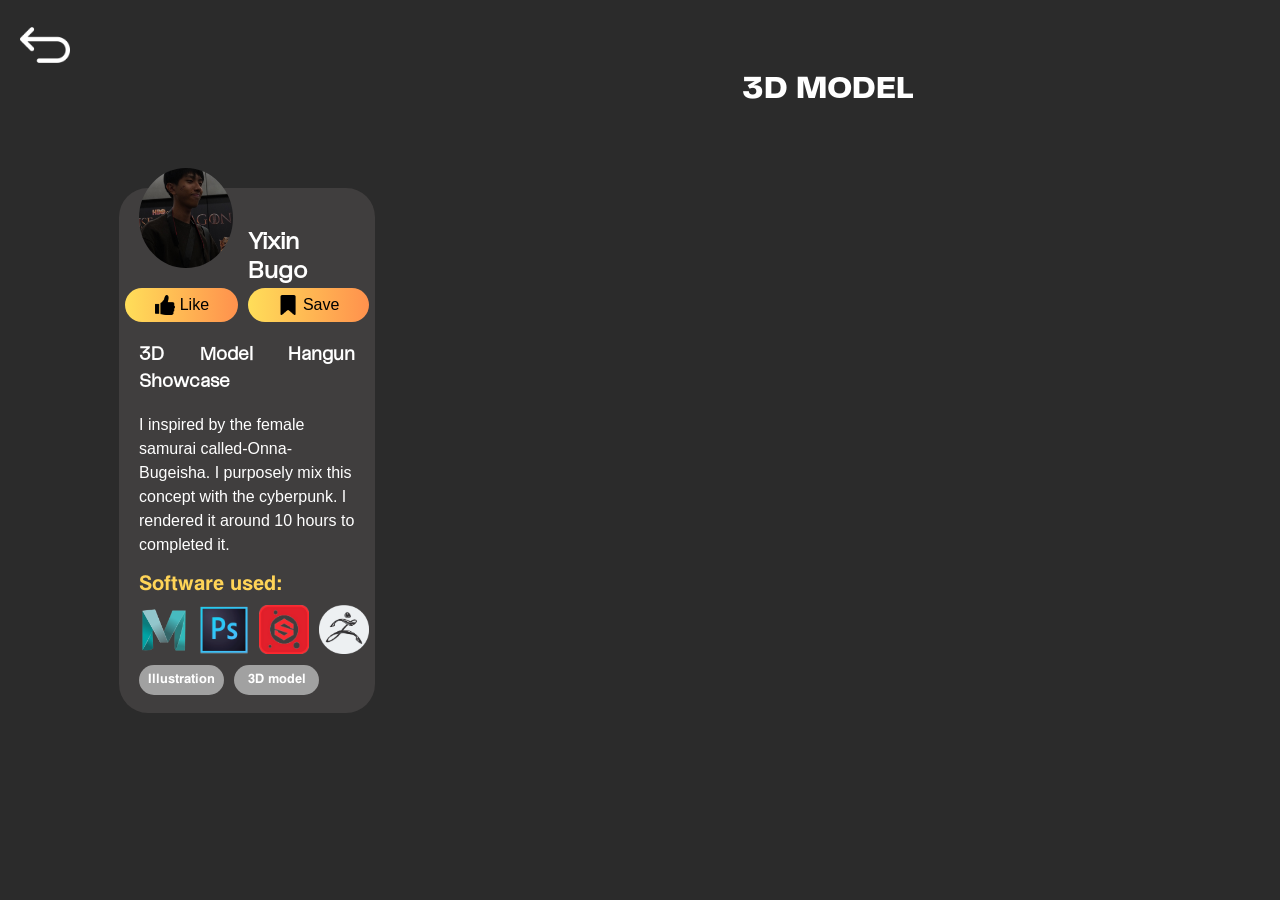
<file: 3d2.html>
<!DOCTYPE html>
<html lang="en">
<head>
  <title>3D</title>
  <meta charset="utf-8">
  <meta name="viewport" content="width=device-width, initial-scale=1">
  <link href="https://cdn.jsdelivr.net/npm/bootstrap@5.3.3/dist/css/bootstrap.min.css" rel="stylesheet">
  <script src="https://cdn.jsdelivr.net/npm/bootstrap@5.3.3/dist/js/bootstrap.bundle.min.js"></script>
  <link rel="stylesheet" href="3d2.css">
  <link rel="stylesheet" href="https://fonts.googleapis.com/css2?family=Material+Symbols+Outlined:opsz,wght,FILL,GRAD@24,400,0,0" />
	
	
	
</head>

<body>
	
	
	
<!-- 添加返回键 -->
<div class="back-button" style="position: absolute; top: 20px; left: 20px; z-index: 1000;">
  <a href="index.html"><img src="icon/return.png" alt="Back" style="width: 50px; height: 50px;"></a>
</div>

<div class="profile-container">
 
	<div class="profile-header">
		
		<div class="top1">
			<img src="person/person7.jpg" alt="Yixin Bugo" class="profile-picture"> <!-- 头像图片 -->
			<h3>Yixin Bugo</h3>
  		</div>
	
		 <div class="profile-buttons">
			<button><img src="icon/like.png">Like</button>
			<button><img src="icon/bookmark.png">Save</button>
		 </div>
	</div>
	
	
	<div class="profile-info">
		  <p class="title">3D Model Hangun Showcase</p>
		  <p class="title-content">I inspired by the female samurai
			  called-Onna-Bugeisha. I purposely mix this concept with the cyberpunk. I rendered it around 10 hours to completed it.</p>
	</div>
 
	  <div class="software-used">
		<h5>Software used:</h5>
		  <div class="software-logo">
			<img src="icon/maya.png" alt="Maya" class="icon">  <!-- 图标图片 -->
			<img src="icon/photoshop.png" alt="Photoshop" class="icon">
			<img src="icon/s3d.png" alt="" class="icon">
			  <img src="icon/Zbrush.png" alt="Zbrush" class="icon">
		  </div>
		  
		  <div class="label-btn">
		  	<button>Illustration</button>
		  	<button>3D model</button>
		  </div>
	  
	  </div>
</div>
	
	<div class="model3d">
		<div class="title3d">3D MODEL</div>
		
		 <div id="container3D" ></div>
	
	</div>


	
		
		
	



	
	
	<script src="3d2.js" type="module"></script>	
	
</body>
	


</html>
</file>
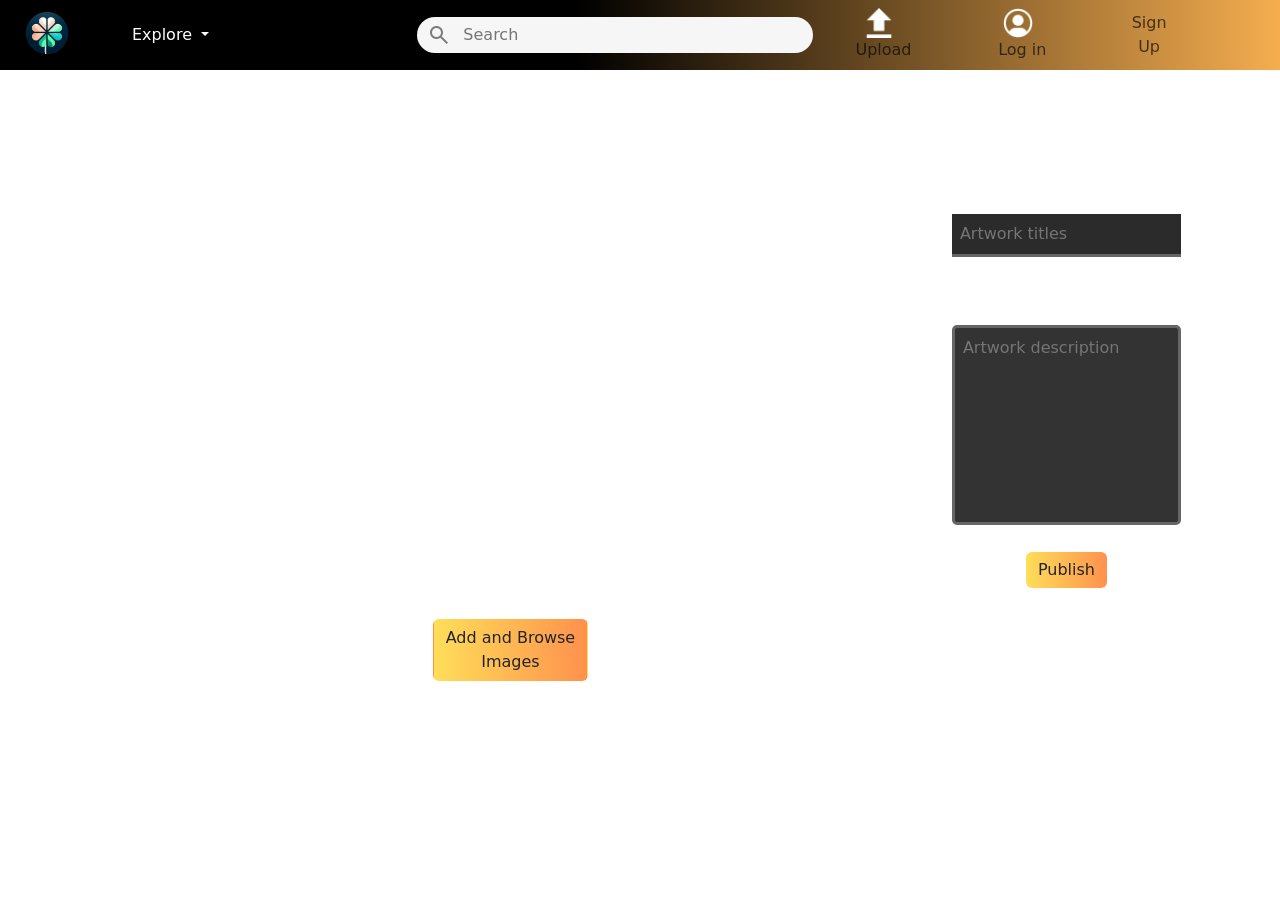
<file: Upload.html>
<!DOCTYPE html>
<html lang="en">
<head>
  <title>Starhub Paradise</title>
  <meta charset="utf-8">
  <meta name="viewport" content="width=device-width, initial-scale=1">
  <link href="https://cdn.jsdelivr.net/npm/bootstrap@5.3.3/dist/css/bootstrap.min.css" rel="stylesheet">
  <script src="https://cdn.jsdelivr.net/npm/bootstrap@5.3.3/dist/js/bootstrap.bundle.min.js"></script>
  <link rel="stylesheet" href="Upload.css">
  <link rel="stylesheet" href="https://fonts.googleapis.com/css2?family=Material+Symbols+Outlined:opsz,wght,FILL,GRAD@24,400,0,0" />
  <link href="https://stackpath.bootstrapcdn.com/bootstrap/5.1.3/css/bootstrap.min.css" rel="stylesheet">
	<script src="upload.js" defer></script>
	
	
	
</head>

<body>

<nav class="navbar navbar-expand-sm">
  <div class="container-fluid">
    <!-- Logo -->
	  
    <a class="navbar-logo"  href="index.html">
      <img src="icon/logo.png" class="logo" alt="Starhub Paradise">
    </a>

    <!-- Hamburger button for mobile view -->
    <button class="navbar-toggler" type="button" data-bs-toggle="collapse" data-bs-target="#mynavbar">
      <span class="navbar-toggler-icon"></span>
    </button>  

    <!-- Collapsible content -->
    <div class="navbar-collapse" id="mynavbar">
		
		<div class="col-md-4 navmid order-1 order-md-2">
		  <div class="search-container">
			<form action="/action_page.php">
			  <div class="search">
				<span class="search-icon material-symbols-outlined">search</span>
				<input class="search-input" type="text" placeholder="Search">
			  </div>
			</form>
		  </div>
		</div>

		
		
		<div class="col-md-4 navleft order-2 order-md-1">
        <!-- Navigation links for mobile view -->
        <ul class="navbar-nav d-flex flex-column flex-md-row align-items-center">
          <!-- Dropdown for Explore -->
          <li class="nav-item dropdown">
            <a class="nav-link dropdown-toggle" href="#" id="exploreDropdown" role="button" data-bs-toggle="dropdown" aria-expanded="false">
              Explore
            </a>
            <ul class="dropdown-menu" aria-labelledby="exploreDropdown">
              <li><a class="dropdown-item" href="index.html#second-navbar-section" onclick="scrollToNavbar()">Gallery</a></li>
              <li><a class="dropdown-item" href="#">Blogs</a></li>
              <li><a class="dropdown-item" href="#">Jobs</a></li>
            </ul>
          </li>
          <li class="nav-item">
            <a class="nav-link" id="nav-link" href="Contact.html">Contact</a>
          </li>
        </ul>
      </div>
		
	
		
		<div class="col-md-4 navright  order-3 order-md-3" >
			 <ul class="navbar-nav d-flex flex-column flex-md-row align-items-center">
            <li class="nav-item">
              <a class="nav-link" href="#">
                <img src="icon/upload-button.png" alt="Upload">Upload
              </a>
            </li>
            <li class="nav-item">
              <a class="nav-link" href="Login.html">
                <img src="icon/login-button.png" alt="Log in">Log in
              </a>
            </li>
            <li class="nav-item">
              <a class="nav-link" href="Signup.html">Sign Up</a>
            </li>
          </ul>
			
		</div>
	</div>	    
  </div>
</nav>
	
<!--/* 大标题样式 */-->
	
	
    <div class="second-container">
        <h1>Publish Artwork</h1>
        <div class="content">
            <div class="upload-area" id="dropZone">
               
				<img src="icon/upload.png" class="upload-icon">
			
                <p class="Addimg">Add images</p>
                <p class="tips">Take photo or select photos from your gallery</p>
                <button class="btn" id="uploadBtn">Add and Browse <br> Images</button>
				 <input type="file" id="fileInput" style="display: none;" multiple/>
    			<div id="imagePreview"></div> <!-- 用于显示预览图像 -->
				
            </div>
            <div class="form-area">
                <div class="form-group">
                    <label for="title">Titles</label>
                    <input type="text" id="title" placeholder="Artwork titles">
                </div>
				
                <div class="form-group">
                    <label for="description">Description</label>
                    <textarea id="description" placeholder="Artwork description"></textarea>
                </div>
                <button class="btn" id="publishBtn">Publish</button>
            </div>
        </div>
    </div>

	<script src="photoGallery.js" defer></script>
	<script>
		console.log('JavaScript file loaded');
	</script>

	</body>
</html>
</file>
<file: 3d2.css>
*,
*::after,
*::before {
  margin: 0;
  padding: 0;
  box-sizing: border-box;
}

@font-face{
	src: url(fonts/PPTelegraf-Regular.otf);
	font-family: 'telegraf';
}

@font-face{
	src: url(fonts/PPTelegraf-UltraBold.otf);
	font-family: 'telegrafb';
}

@font-face{
	  font-family: 'canvas';
    src: url('fonts/Sans.otf') format('truetype');
    font-weight: normal;
    font-style: normal;
}

body {
  font-family: Arial, sans-serif;
  display: flex;
  align-items: center;
  min-height: 100vh;
  background-color: #2b2b2b; /* 设置整个页面的背景颜色与导航栏一致 */
  color: white; /* 设置文字颜色为白色，以便在深色背景上清晰显示 */
  margin: 0;
  padding: 0;
  overflow-x:  hidden;
	
}

.back-button:hover img {
    filter: brightness(0) saturate(100%) invert(83%) sepia(61%) saturate(692%) hue-rotate(328deg) brightness(103%) contrast(103%);
}

	/* 默认样式（适用于大屏幕） */
.profile-container {
    display: flex;
    flex-direction: column;
    width: 20%;
    height: 525px;
    background-color: #403e3e;
    border-radius: 29px;
    position: relative;
    box-sizing: border-box;
	padding: 20px;
	margin-left: 9.3%;
}

.profile-header {
    display: flex;
    flex-direction: column;
    align-items: center;
    justify-content: center;
    position: relative;

}

.top1 {
	margin: 0;
	padding: 0;
    display: flex;
    align-items: center;
}

.profile-picture {
    border-radius: 50%;
    width: 100px;
    height: 100px;
    margin-right: 15px;
    position: relative;
    top: -40px;
    z-index: 1;
    object-fit: cover;
}

.top1 h3 {
    font-size: 24px;
    font-weight:bolder;
    margin: 0;
    color: white;
	font-family: telegraf;
}

.profile-buttons {
   display: flex;
    gap: 10px;
    position: relative;
    top: -20px; /* 向上移动按钮 */
}

.profile-buttons button {
	justify-content: center;
    display: flex;
    align-items: center; /* 垂直居中对齐 */
    gap: 5px; /* 图片和文字之间的间距 */
	width: auto;
    padding: 5px 2.3vw; /* 按钮内边距 */
    border: none; /* 去掉按钮边框 */
    border-radius: 29px; /* 按钮圆角 */
    cursor: pointer; /* 鼠标悬停时变成手形光标 */
    font-size: 16px; /* 字体大小 */
    background: linear-gradient(to right, #ffde59, #ff914d);
	transition:  0.3s ease; /* 添加过渡效果，使变化更平滑 */
}


.profile-buttons button:hover{
	background: linear-gradient(to right, yellow, orange);
	color: white;

}

.profile-buttons button img {

    width: 20px; /* 图标的宽度 */
    height: 20px; /* 图标的高度 */
}

.title{
	font-weight: bold;
	font-size: 1.15em;
	text-align: justify;
	font-family: telegraf;
}

.title-content{
	font-family: sans-serif;
}

.software-used h5{

	color: #ffd457 ;
	font-family: canvas;
}

.software-logo{
	display: flex;
	gap:10px;
	align-items: center;
}



.icon{
	width: 50px;
	height: 50px;
	 object-fit: contain; /* 确保图标按比例缩放 */
}

.label-btn{
	margin: 10px 0;
	display: flex;
	gap:10px;
}

.software-used button{
	width: 85px;
	height: 30px;
	border-radius: 29px;
	background: #a1a1a1;
	color: #ffffff;
	border: none;
	font-size: 0.8em;
	font-family: canvas;
}


.model3d{
	display: flex;
	flex-direction: column;
	width: 90vw;
	height: 90vh;

}

.title3d{
	font-size: 2em;
	font-weight: bold;
	text-align: center;
	margin-top: 20px;
	font-family: telegrafb;
}

#container3D canvas {

  width: 70vw !important;
  height: 95vh !important;
  position: absolute;
  top: 20px;
  left: 0;

}





/* 响应式设计 */
@media (max-width: 1260px) {
	
	body {
		display: flex;
        flex-direction: column;
		overflow-y: auto;
    }
	
	
    .profile-container {
        height: auto;
		margin-top:25%; /* 减小边距，使容器更靠近屏幕边缘 */
		margin-right: 10%; /* 减小边距，使容器更靠近屏幕边缘 */
        width: 95%; /* 增加宽度以补偿减少的边距 */
     
    
    }

    .profile-header {
		 display: flex;
         flex-direction: row;
        justify-content: space-between;
		height: 70px;
		margin-bottom: -20px;
    }

	.top1 {
        display: flex;
        align-items: center;
        margin-bottom: 20px;
    }
	
	
	.top1 h3{
		font-size: 1.3em;
		
	}
	
    .profile-picture {
		top: -40px;
        margin-right: 5px;
    }

    .profile-buttons {
        margin-top: 0;
    }
	
	.profile-buttons button {
    display: flex;
    align-items: center; /* 垂直居中对齐 */
    gap: 5px; /* 图片和文字之间的间距 */
    border: none; /* 去掉按钮边框 */
    border-radius: 29px; /* 按钮圆角 */
    cursor: pointer; /* 鼠标悬停时变成手形光标 */
    font-size: 16px; /* 字体大小 */
    background: linear-gradient(to right, #ffde59, #ff914d);
	}
	
	#container3D canvas {
	width: 100vw !important;
	 transform: translateY(35%); /* 默认向下移动10% */
	}


}


	
	
}
</file>
<file: Upload.css>
@font-face{
	src: url(fonts/PPTelegraf-Regular.otf);
	font-family: 'telegraf';
}

@font-face{
	src: url(fonts/PPTelegraf-UltraBold.otf);
	font-family: 'telegrafb';
}

@font-face{
	  font-family: 'canvas';
    src: url('fonts/Sans.otf') format('truetype');
    font-weight: normal;
    font-style: normal;
}

/* 全局设置 */
body {
    margin: 0;
    padding: 0;
    height: 100%;
    background: #2b2b2b; /* 确保背景色覆盖全屏 */
	display: flex;
	flex-direction: column;
   
}
.navbar {
  background: linear-gradient(to right, #000000 45%, #f5ad4f 100%);
  margin: 0;
  padding: 0;
  display: flex;
  position:sticky;/* 设置定位，为 z-index 提供作用 */
  top: 0; /* 紧贴页面顶部 */
  width: 100%; /* 占满宽度 */
  z-index: 10; /* 确保导航栏在其他内容之上 */
  height: 70px; /* 固定高度 */
}



/* 屏幕宽度大于768px时 */
@media (min-width: 1220px) {
    .navbar-collapse {
    display: flex ;/* 覆盖 Bootstrap 的默认行为 */
  }
	
}



/* 移动端视图 */
@media (max-width: 1220px)  { /* 根据需要调整断点 */
    .navbar {
		position: sticky; /* 保证 .navbar-collapse 相对于它定位 */
		top: 0;
		z-index: 1000;
    }

    .navbar-collapse {
	
	  position: fixed; /* Ensure it stays on top */
	  top: 70px; /* Adjust based on the navbar height */
	  width: 100%;
	 
 
		right: 0; /* Start off-screen */
		background-color: rgba(0, 0, 0, 0.9);
		z-index: 999;
	  display: flex;
	  flex-direction: column;
		 align-items: center;
		transition: transform 0.3s ease; /* 平滑的滑动动画 */
        transform: translateX(100%); /* 初始隐藏在屏幕右侧 */
}
	
	.navbar-toggler {
    display: block !important; /* 显示汉堡菜单按钮 */
  }
  .navbar-toggler-icon {
    background-image: url("data:image/svg+xml,%3csvg xmlns='http://www.w3.org/2000/svg' viewBox='0 0 30 30'%3e%3cpath stroke='rgba(255, 255, 255, 0.55)' stroke-linecap='round' stroke-miterlimit='10' stroke-width='2' d='M4 7h22M4 15h22M4 23h22'/%3e%3c/svg%3e");
  }

	  .navbar-collapse.show {
         transform: translateX(0); /* 显示时滑入屏幕 */
    }

  

	
	
    /* 可选：导航链接的样式 */
    .nav-link, .search-container{
        color: white; /* 设置链接颜色 */
        margin: 20px 0px; /* 增加内边距 */
        text-align: center; /* 居中文本 */
    }
	
	/* 悬停效果 */
	.nav-link:hover {
    color: #f5ad4f; /* 悬停时的颜色 */
	}
	

    .dropdown-menu {
        /* 确保下拉菜单在手机上居中 */
		
		text-align: center;
        left: 50%;
        width: 100%; /* 下拉菜单宽度100% */
        top: 100%; /* 下拉菜单在按钮下方显示 */
    }	
}

.navbar-logo{
	z-index: 1500;
}

/* Logo 样式 */
.navbar-logo img {
  width: 70px;
  height: auto;

	
}

/* 链接样式 */
.nav-link {
  color: white;
  font-size: 18px;
  display: block;
  align-items: center;
  text-align: center;
	text-decoration: none; /* 去掉下划线 */
	transition: color 0.3s ease; /* 平滑过渡效果 */
	 flex-shrink: 0; /* 确保链接不会缩小 */
}




/* 悬停效果 */
#nav-link:hover,
#nav-link:active,
#nav-link:focus {
    color: #f5ad4f;
}

/* 调整图标的大小 */
.nav-link img {
  height: auto; /* 自动保持比例 */
  width: 30px; /* 根据需要调整图标的高度 */
  margin-right: 8px; /* 图标和文本之间的间距 */
}


.navleft{
	display: flex;
	align-content: center;
	justify-content: space-around;
	margin: 0px -30px;
	

}

.navleft .nav-item {
    margin: 0 40px; /* 为每个 nav-item 添加左右间距 */
	
}

/* 下拉菜单容器 */
.dropdown-menu {
    display: none; /* 默认隐藏 */
    position: absolute;
    top: 100%; /* 在链接下方显示 */
    left: 0;
    background-color: #222;
    box-shadow: 0 4px 8px rgba(0, 0, 0, 0.3);
    border-radius: 5px;
    z-index: 1000; /* 确保下拉菜单在其他内容之上 */
    padding: 0; /* 删除内边距 */
    list-style: none; /* 删除默认列表样式 */
	 transform: translateY(10px); /* 下移 10px */
}



/* 下拉菜单项样式 */
.dropdown-menu a {
    display: block;
    padding: 10px 20px;
    color: white;
    text-decoration: none;
    font-size: 16px;
    transition: background 0.3s ease;
}

/* 下拉菜单项悬停效果 */
.dropdown-menu a:hover {
    background-color: #f5ad4f; /* 悬停时的背景色 */
    color: black; /* 悬停时的文本颜色 */
}



/* 保持 Explore 链接在被点击后的颜色 */
.nav-link.dropdown-toggle {
    color: white !important; /* 保持 Explore 链接的颜色 */
}

/* 点击后 Explore 链接的文字保持颜色 */
.nav-link.dropdown-toggle:focus, 
.nav-link.dropdown-toggle:active {
    color: #f5ad4f !important; /* 可以根据需要更改颜色 */
}



.navmid {
  display: flex;
  justify-content: center;
  align-items: center;
  flex-grow: 1;
}


/* 搜索框样式 */
.navmid {
  display: flex;
  justify-content: center;
  align-items: center;
}

/* 搜索框样式 */
.search-container {
    display: flex;
    align-items: center;
    justify-content: center;
    width: 100%;
    min-width: 150px;
    max-width: 600px;
    flex-grow: 1;
}

.search-container form {
  width: 100%; /* 让表单填满搜索容器 */
}

.search {
   display: flex;
    align-items: center;
    padding: 5px 10px;
    border-radius: 28px;
    background: #f6f6f6;
    transition: box-shadow 0.3s;
    width: 100%;
    box-sizing: border-box;
}

.search-input {
  font-size: 16px;
  color: #333333;
  outline: none;
  border: none;
  background: transparent;
  width: 100%; /* 让输入框填满剩余空间 */

}

.search-icon {
  font-size: 24px;
  color: rgba(0, 0, 0, 0.5);
  margin-right: 10px; /* 稍微增加图标和输入框之间的距离 */
}

.search:focus-within {
    box-shadow: 0 0 18px rgba(255, 255, 255, 1);
}

.navright {
    display: flex;
    justify-content: space-around; /* 均匀分配子项之间的间隔 */
    align-items: center; /* 垂直居中对齐 */
	 flex-direction: column;
}

.navright .nav-item {
    margin: 0 30px; /* 为每个 nav-item 添加左右间距 */
}








.second-container {
	color: #ffffff;
    width: 90%;
    height: calc(100vh - 70px); /* 适应导航栏高度 */
    padding: 20px;
    margin: 0 auto;
    box-sizing: border-box; /* 确保 padding 和 border 不影响总宽度 */
        }


.content{
	display: flex;
	
	min-height: 75vh; /* 设置最大高度为 75vh，当内容较多时允许扩展到这个高度 */
    overflow: auto; /* 允许出现滚动条，以防止内容溢出 */
    transition: height 0.3s ease; /* 添加高度变化的过渡动画 */
	
}


        h1 {
            margin-bottom: 20px;
			color: #ffffff;
			font-family: canvas;
        }

		

        .upload-area {
		   border: 8px dotted white; /* 使用白色点状线条作为边框 */
			padding: 20px; /* 增加内边距 */
			align-content: center;
			text-align: center;
			width: 100%; /* 增加宽度为父容器的80% *
			box-sizing: border-box; /* 确保 padding 和 border 不影响总宽度 */
			margin: 0 auto;
			box-sizing: border-box; /* 确保 padding 不影响总宽度 */
			display: block; /* 确保区域是一个块级元素 */
			

 
  
        }
        .upload-icon {
			width: 200px;
            font-size: 48px;
            margin-bottom: 10px;
        }

		.Addimg{
			font-weight: bold;
			font-size: 2em;
			font-family: canvas;
		
		}

		.tips{
			margin: 25px 0px;

		}

			/* 图片预览样式 */
		#imagePreview {
			display: flex;
			flex-wrap: wrap; /* 照片可换行 */
			gap: 20px; /* 照片之间的间距 */
			justify-content: center; /* 水平居中 */
			width: 100%;
		}

		#imagePreview img {
			  max-width: calc(50% - 10px); /* 每张图片占据容器宽度的50%，同时减去间距 */
				max-height: 420px;
				object-fit: contain;
				margin-top: 10px;
				box-sizing: border-box;
			
		}


        .btn {
           background: linear-gradient(to right, #ffde59, #ff914d); /* 从黄到橙的渐变背景 */
            color: black;
            border: none;
            padding: 10px 20px;
            border-radius: 5px;
            cursor: pointer;
			border-radius: 50px; /* 椭圆形状 */
			 font-size: 1.1em;
			padding: 10px 30px; /* 根据需要调整按钮的大小 */
			font-family: canvas;
		
        }
		
		.btn:hover{
            background: linear-gradient(to right, orange, yellow); /* 悬停时的渐变效果 */
            color: black;
         
        }

		.form-area {
			width: 30%;
			padding: 15px;
			border-radius: 5px;
			justify-content: center;
			
			
		}



        .form-group {
            margin-bottom: 15px;
			
        }
        .form-group label {
			font-size: 2em;
            display: block;
            margin-bottom: 5px;
			font-family: canvas;
        }

		#title{
			border: none; /* 去除所有边框 */
			border-bottom: 3px solid #666; /* 只显示底部边框 */
			width: 100%; /* 使元素占据全宽 */
			padding: 8px; /* 添加内边距 */
			background-color: #2b2b2b; /* 背景颜色 */
			color: white; /* 文字颜色 */
			box-sizing: border-box; /* 确保 padding 不影响总宽度 */
		}
		
		/* 当输入框获得焦点时 */
		#title:focus {
			border: none; /* 保持无边框 */
			border-bottom: 3px solid #666; /* 仅保留底部边框 */
			outline: none; /* 移除默认的聚焦样式 */
			box-shadow: none; /* 确保没有阴影效果 */
		}

		#description{
			width: 100%;
			min-height: 200px;
            padding: 8px;
            border-radius: 5px;
            border: 3px solid #666;
            background-color: #333;
            color: white;
			resize: none;
		
		}

		#publishBtn{
			display: block; /* 将按钮设为块级元素 */
			margin: 20px auto; /* 上下20px间距，左右自动居中 */
			text-align: center;
			border: none;
			background-color: blue;
			cursor: pointer;
        }
       




        @media (max-width: 768px) {
           .content {
				display: flex;
				flex-direction: column; /* 移动端垂直排列 */
				gap: 20px;
			}

			#imagePreview {
				flex-direction: column; /* 移动端垂直排列照片 */
			}

			#imagePreview img {
				max-width: 100%; /* 移动端图片宽度设置为100% */
			}

			.upload-area {
				border: 8px dotted white;
				padding: 20px;
				text-align: center;
				width: 100%;
				margin: 0 auto;
			}

			.upload-icon {
				width: 100px;
				font-size: 48px;
				margin-bottom: 10px;
			}

			.form-area {
				width: 100%;
			}
            
        }
</file>
